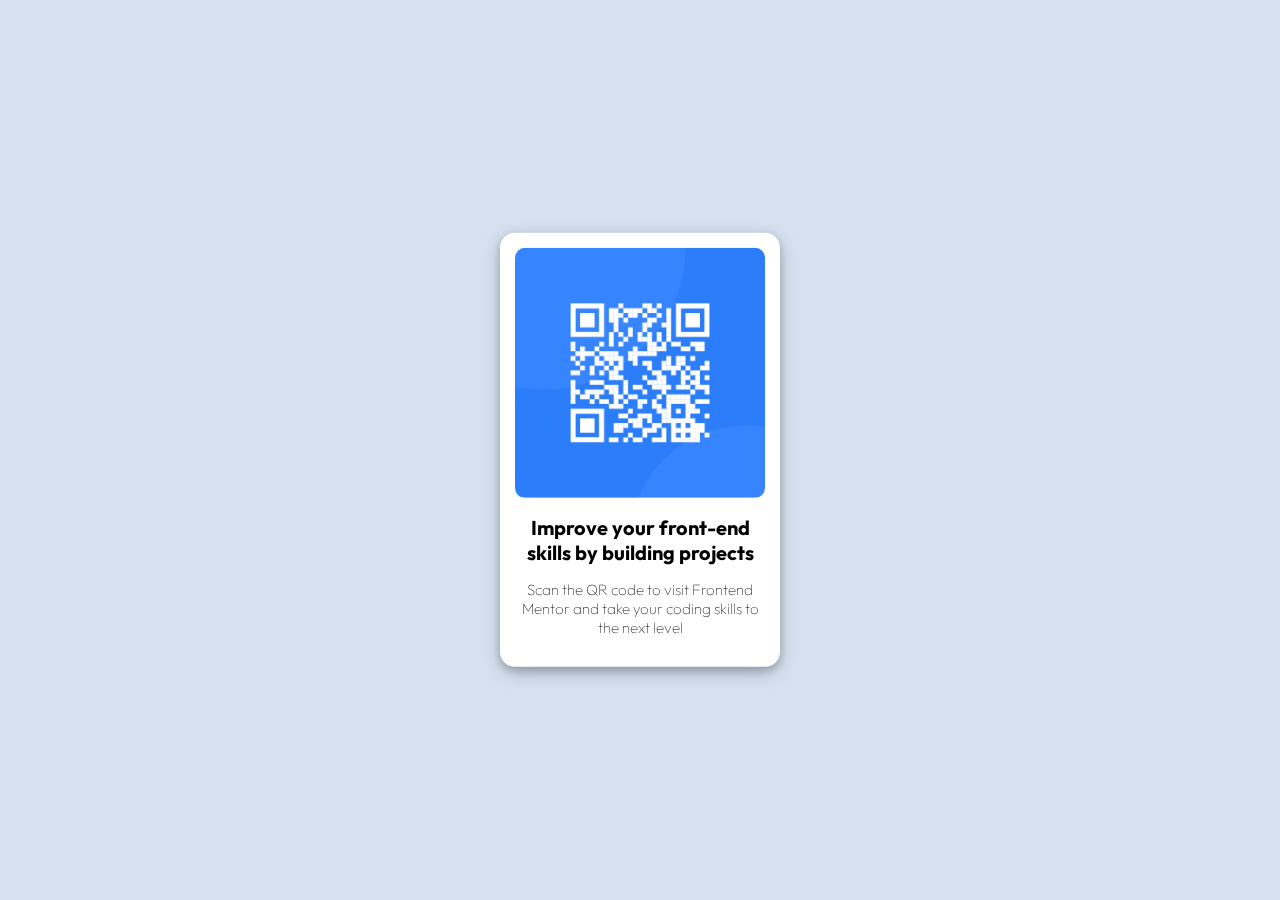
<file: index.html>
<!DOCTYPE html>
<html lang="en">
<head>
  
  <meta charset="UTF-8">
  <meta name="viewport" content="width=device-width, initial-scale=1.0"> <!-- displays site properly based on user's device -->

  <link rel="icon" type="image/png" sizes="32x32" href="./images/favicon-32x32.png">
  <link rel="stylesheet" href="styles.css">
  <link rel="preconnect" href="https://fonts.googleapis.com">
  <link rel="preconnect" href="https://fonts.gstatic.com" crossorigin>
  <link href="https://fonts.googleapis.com/css2?family=Outfit:wght@100..900&display=swap" rel="stylesheet">
  
  <title>Frontend Mentor | QR code component</title>

  <!-- Feel free to remove these styles or customise in your own stylesheet 👍 -->
  <style>
    .attribution { font-size: 11px; text-align: center; }
    .attribution a { color: hsl(228, 45%, 44%); }
  </style>
</head>
<body>
  <div class="card" role="main">
    <div class="qr">
      <img src="images/image-qr-code.png" alt="">
    </div>

    <h1>
      Improve your front-end skills by building projects
    </h1>
    <p>
      Scan the QR code to visit Frontend Mentor and take your coding skills to the next level
    </p>
    <!-- <div class="attribution">
      Challenge by <a href="https://www.frontendmentor.io?ref=challenge" target="_blank">Frontend Mentor</a>. 
      Coded by <a href="#">Javier Aguilar</a>.
    </div> -->
  </div>
</body>
</html>
</file>
<file: styles.css>
:root {
    --Slate300: hsl(212, 45%, 89%);
    --Slate500: hsl(216, 15%, 48%);
    --Slate900: hsl(218, 44%, 22%);
}

body {
    background: var(--Slate300);
    font-family: "Outfit", sans-serif;
    font-optical-sizing: auto;
    font-weight: 100;
    font-style: normal;
      
}

img{
    width: 100%;
    border-radius: 10px;
}


.card {
    width: 250px;
    position: fixed;
    top: 50%;
    left: 50%;
    background: white;
    transform: translate(-50%, -50%);
    border-radius: 15px;
    padding: 15px;
    box-shadow: 0 4px 8px 0 rgba(0, 0, 0, 0.2), 0 6px 20px 0 rgba(0, 0, 0, 0.19);
}

h1{
    font-size: 20px;
    text-align: center;
}

p{
    text-align: center;
    font-size: 15px;
}
</file>
